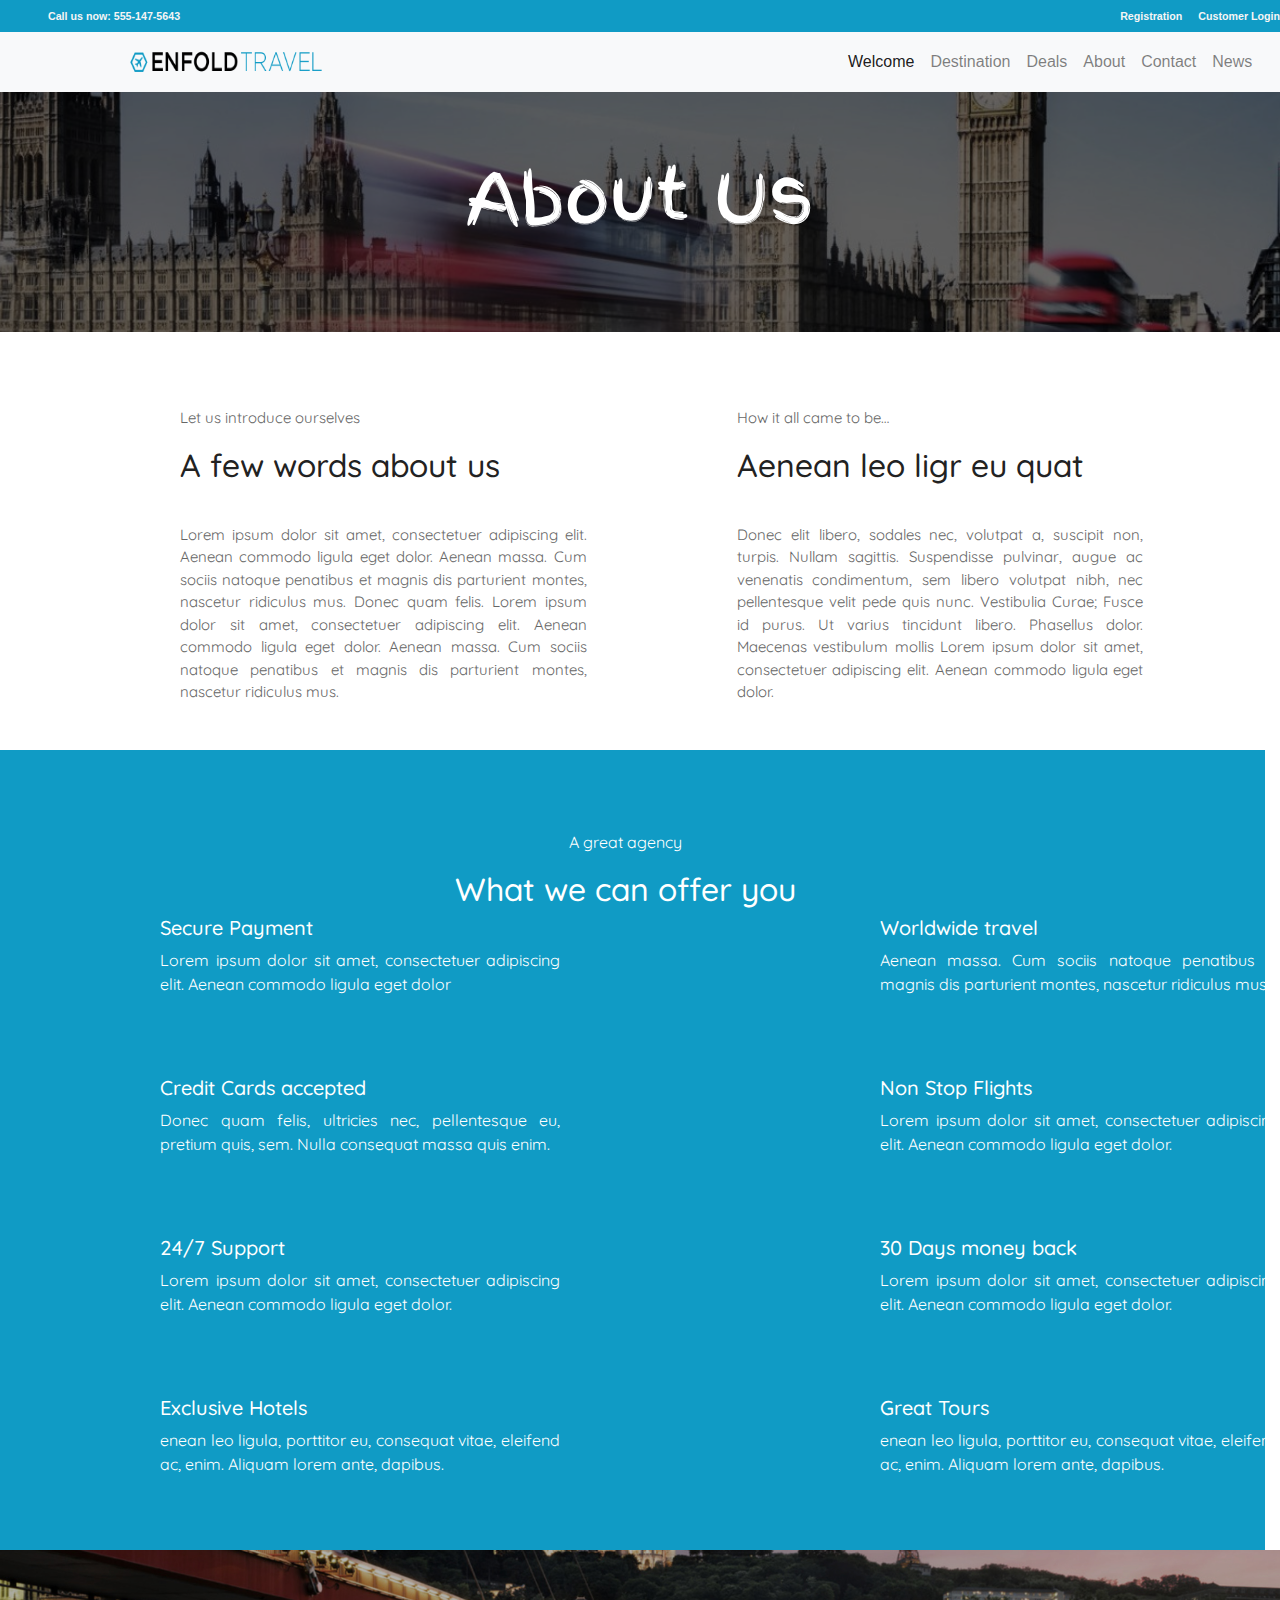
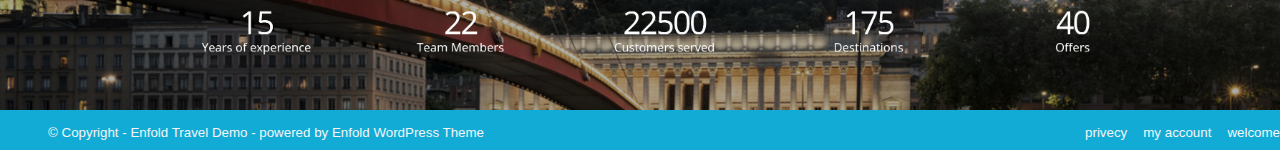
<file: about.html>
<!DOCTYPE html>
<html lang="en">
    <head>
        <meta charset="UTF-8" name="viewport" content="width=device-width, initial-scale=1.0">
        
        <title>project</title>
        <link rel="stylesheet" href="about.css">
        <script src="https://code.jquery.com/jquery-3.5.1.min.js" integrity="sha256-9/aliU8dGd2tb6OSsuzixeV4y/faTqgFtohetphbbj0=" crossorigin="anonymous"></script>
        <link href="https://maxcdn.bootstrapcdn.com/bootstrap/4.1.0/css/bootstrap.min.css" rel="stylesheet" />
        <script src="https://maxcdn.bootstrapcdn.com/bootstrap/4.1.0/js/bootstrap.min.js"></script>
    </head>
    <body>

 <!-- top of navbar -->
 <div class="row">
    <div class="col header">
        <p class="float-left pl-5">Call us now: 555-147-5643</p>
        <a class="float-right pl-3">Customer Login</a>
        <a class="float-right pl-3">Registration</a>
    </div> 
</div>



<!-- navbar -->
<div class="row">
    <nav class="navbar navbar-expand-lg navbar-light bg-light">
        <a href="#" class="logo">
            <img height="70" width="200" src="img/logo.png">
        </a>
        <button class="navbar-toggler" type="button" data-toggle="collapse" data-target="#navbarNavAltMarkup" aria-controls="navbarNavAltMarkup" aria-expanded="false" aria-label="Toggle navigation">
          <span class="navbar-toggler-icon"></span>
        </button>
        <div class="collapse navbar-collapse" id="navbarNavAltMarkup">
          <div class="navbar-nav">
            <a class="nav-item nav-link active" href="index.html">Welcome <span class="sr-only">(current)</span></a>
            <a class="nav-item nav-link" href="destination.html">Destination</a>
            <a class="nav-item nav-link" href="deals.html">Deals</a>
            <a class="nav-item nav-link" href="./about.html">About</a>
            <a class="nav-item nav-link" href="contact-us.html">Contact</a>
            <a class="nav-item nav-link" href="news.html">News</a>
          </div>
        </div>
      </nav>
</div>


<!-- img nav -->
<div class="row">
  <div class="col-12 news-img">
  </div>
</div>


<!-- Aenean two box -->
<div class="row ">
  <div class="col-md-4 aenea ">
    <p>Let us introduce ourselves</p>
    <h2>A few words about us</h2>
    <p>Lorem ipsum dolor sit amet, consectetuer adipiscing elit. Aenean commodo ligula eget dolor. Aenean massa. Cum sociis natoque penatibus et magnis dis parturient montes, nascetur ridiculus mus. Donec quam felis.

      Lorem ipsum dolor sit amet, consectetuer adipiscing elit.
      
      Aenean commodo ligula eget dolor. Aenean massa. Cum sociis natoque penatibus et magnis dis parturient montes, nascetur ridiculus mus.</p>
  </div>

  <div class="col-md-4 lorem ">
    <p>How it all came to be…</p>
    <h2>Aenean leo ligr eu quat</h2>
    <p>Donec elit libero, sodales nec, volutpat a, suscipit non, turpis. Nullam sagittis. Suspendisse pulvinar, augue ac venenatis condimentum, sem libero volutpat nibh, nec pellentesque velit pede quis nunc. Vestibulia Curae; Fusce id purus. Ut varius tincidunt libero. Phasellus dolor. Maecenas vestibulum mollis

      Lorem ipsum dolor sit amet, consectetuer adipiscing elit. Aenean commodo ligula eget dolor.</p>
  </div>
</div>


<div class="row blue-offer">
  <div class="col-md-12 ">
    <p>A great agency</p>
    <h2>What we can offer you</h2>
  </div>
    <div class="col-md-6">
          <span class="col-left">
      <h5>Secure Payment</h5>
      <p>Lorem ipsum dolor sit amet, consectetuer adipiscing elit. Aenean commodo ligula eget dolor</p>
    </span>
    <span class="col-left">
      <h5>Credit Cards accepted</h5>
      <p>Donec quam felis, ultricies nec, pellentesque eu, pretium quis, sem. Nulla consequat massa quis enim.</p>
    </span>
    <span class="col-left">
      <h5>24/7 Support</h5>
      <p>Lorem ipsum dolor sit amet, consectetuer adipiscing elit. Aenean commodo ligula eget dolor.</p>
    </span>
    <span class="col-left">
      <h5>Exclusive Hotels</h5>
      <p>enean leo ligula, porttitor eu, consequat vitae, eleifend ac, enim. Aliquam lorem ante, dapibus.</p>
    </span>
    </div>


    <div class="col-md-6">   
       <span class="col-right">
      <h5>Worldwide travel</h5>
      <p>Aenean massa. Cum sociis natoque penatibus et magnis dis parturient montes, nascetur ridiculus mus.</p>
    </span>
    <span class="col-right">
      <h5>Non Stop Flights</h5>
      <p>Lorem ipsum dolor sit amet, consectetuer adipiscing elit. Aenean commodo ligula eget dolor.</p>
    </span>
    <span class="col-right">
      <h5>30 Days money back</h5>
      <p>Lorem ipsum dolor sit amet, consectetuer adipiscing elit. Aenean commodo ligula eget dolor.</p>
    </span>
    <span class="col-right">
      <h5>Great Tours</h5>
      <p>enean leo ligula, porttitor eu, consequat vitae, eleifend ac, enim. Aliquam lorem ante, dapibus.</p>
    </span>
</div>

</div>

<!-- counter -->
<div class="row">
  <div class="col-md-12 counter">

  </div>
</div>
      
 <!-- footer-->  
 <div class="row">
  <div class="col footer">
      <p class="float-left pl-5">© Copyright - Enfold Travel Demo - powered by Enfold WordPress Theme</p>
      <a class="float-right pl-3">welcome</a>
      <a class="float-right pl-3">my account</a>
      <a class="float-right pl-3">privecy</a>
  </div> 
</div>


    </body>

</html>
</file>
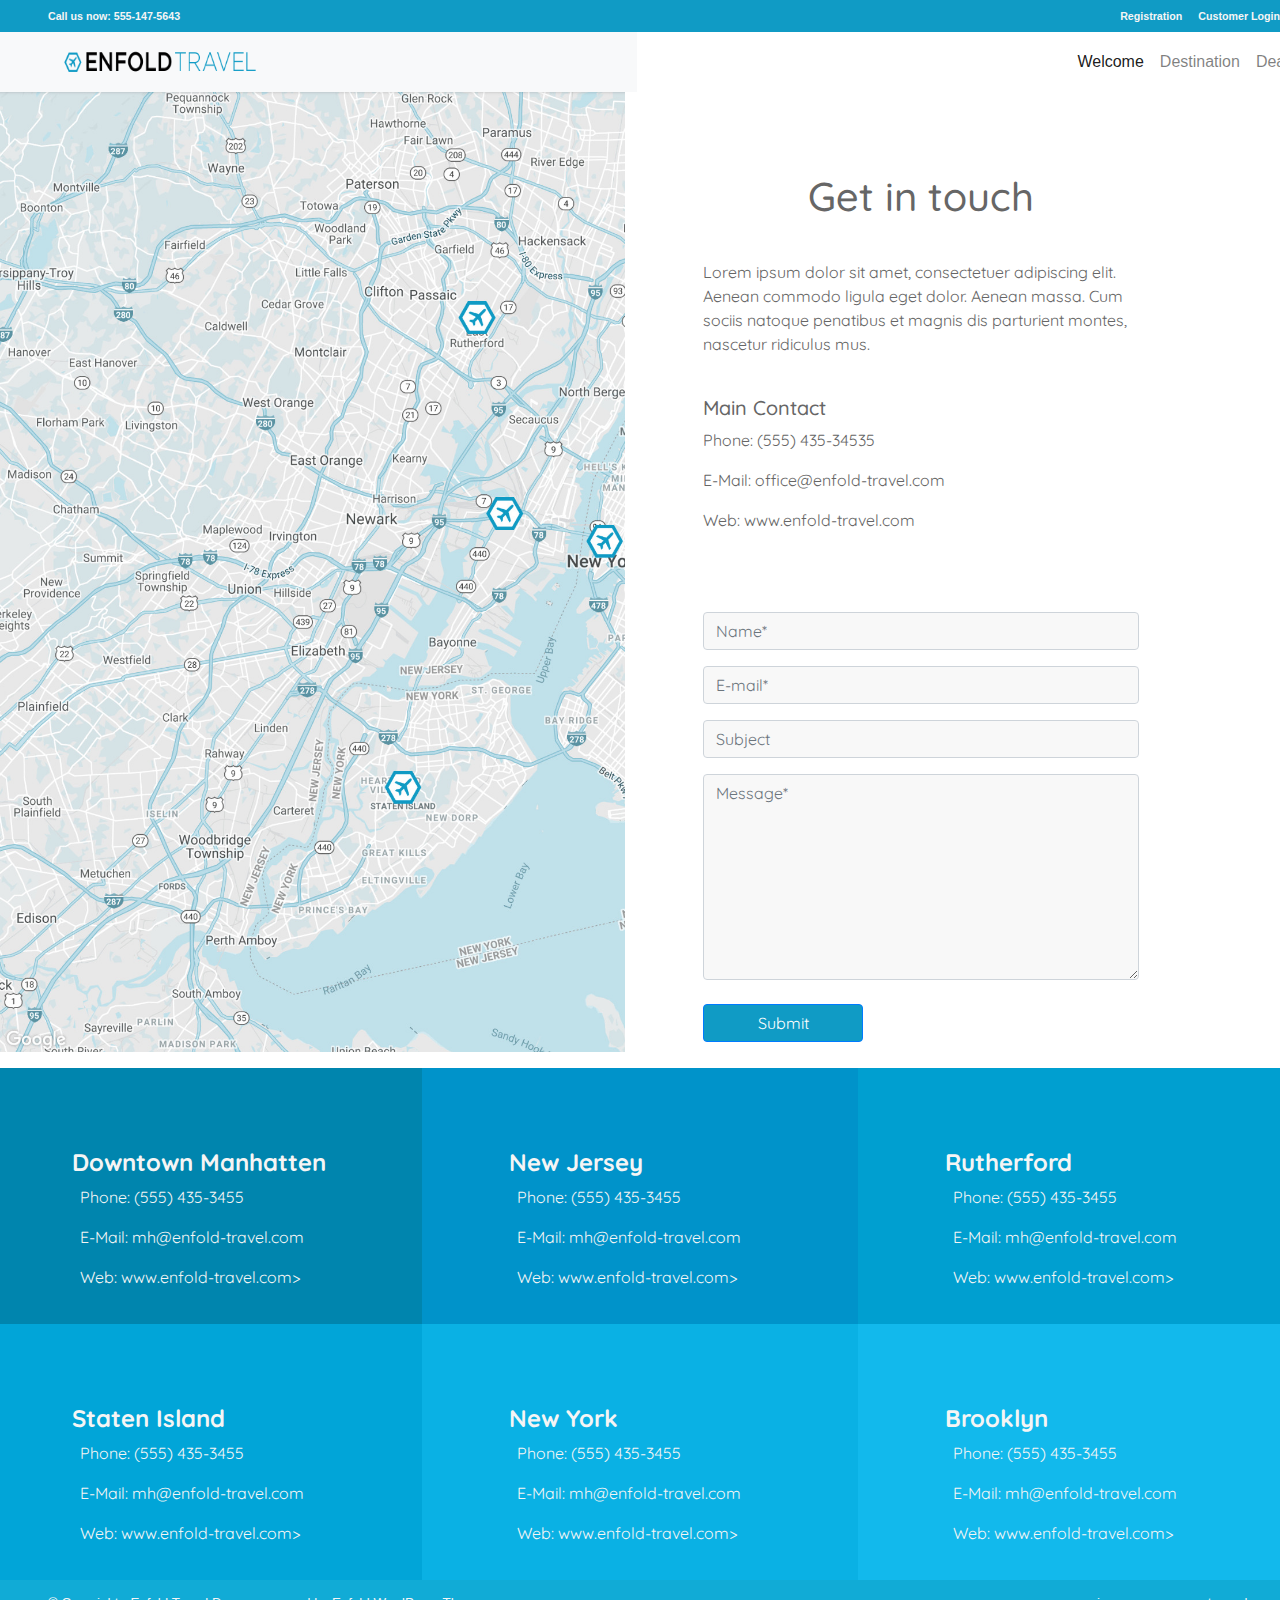
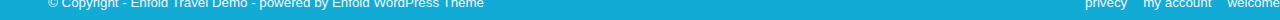
<file: contact-us.html>
<!DOCTYPE html>
<html lang="en">
    <head>
        <meta charset="UTF-8" name="viewport" content="width=device-width, initial-scale=1.0">
        
        <title>project</title>
        <link rel="stylesheet" href="https://stackpath.bootstrapcdn.com/bootstrap/4.3.1/css/bootstrap.min.css" integrity="sha384-ggOyR0iXCbMQv3Xipma34MD+dH/1fQ784/j6cY/iJTQUOhcWr7x9JvoRxT2MZw1T" crossorigin="anonymous">
        <link rel="stylesheet" href="contact-us.css">
        <script src="https://code.jquery.com/jquery-3.5.1.min.js" integrity="sha256-9/aliU8dGd2tb6OSsuzixeV4y/faTqgFtohetphbbj0=" crossorigin="anonymous"></script>
        <link href="https://maxcdn.bootstrapcdn.com/bootstrap/4.1.0/css/bootstrap.min.css" rel="stylesheet" />
        <script src="https://ajax.googleapis.com/ajax/libs/jquery/3.3.1/jquery.min.js"></script>
        <script src="https://maxcdn.bootstrapcdn.com/bootstrap/4.1.0/js/bootstrap.min.js"></script>
    </head>
    <body>

 <!-- top of navbar -->
 <div class="row">
    <div class="col header">
        <p class="float-left pl-5">Call us now: 555-147-5643</p>
        <a class="float-right pl-3">Customer Login</a>
        <a class="float-right pl-3">Registration</a>
    </div> 
</div>



<!-- navbar -->
<div class="row">
    <nav class="navbar navbar-expand-lg navbar-light bg-light">
        <a href="#" class="logo">
            <img height="70" width="200" src="img/logo.png">
        </a>
        <button class="navbar-toggler" type="button" data-toggle="collapse" data-target="#navbarNavAltMarkup" aria-controls="navbarNavAltMarkup" aria-expanded="false" aria-label="Toggle navigation">
          <span class="navbar-toggler-icon"></span>
        </button>
        <div class="collapse navbar-collapse" id="navbarNavAltMarkup">
          <div class="navbar-nav">
            <a class="nav-item nav-link active" href="index.html">Welcome <span class="sr-only">(current)</span></a>
            <a class="nav-item nav-link" href="destination.html">Destination</a>
            <a class="nav-item nav-link" href="deals.html">Deals</a>
            <a class="nav-item nav-link" href="about.html">About</a>
            <a class="nav-item nav-link" href="./contact-us.html">Contact</a>
            <a class="nav-item nav-link" href="news.html">News</a>
          </div>
        </div>
      </nav>
</div>

<!-- map and forms -->
<div class="row">
  <div class="col-md-6">
    <div class="map">
    </div>
  </div>
  
  <div class="col-md-5">
    <div class="form-contact">
      <div class="formTitle">
        <h1>Get in touch</h1>
        <p>Lorem ipsum dolor sit amet, consectetuer adipiscing elit. Aenean commodo ligula eget dolor. Aenean massa. Cum sociis natoque penatibus et magnis dis parturient montes, nascetur ridiculus mus.</p>
      </div>
    <br>
        <h5>Main Contact</h5>
        <p>Phone: (555) 435-34535</p>
        <p>E-Mail: office@enfold-travel.com</p>
        <p>Web: www.enfold-travel.com</p>
      </div>

      <form>
        <div class="form-group">
          <input  class="form-control" placeholder="Name*" required>
          <input  type="email" class="form-control" placeholder="E-mail*" required>
          <input  class="form-control" placeholder="Subject" required>
          <textarea class="form-control" rows="8" placeholder="Message*" required></textarea>
        <br>  
          <button type="submit" class="btn btn-primary">Submit</button>

        </div>
      </form>

    </div>
</div>



<!-- boxes -->
<div class="row">
  <div class="col-sm-12  col-md-4 box-1 box">
      <h4>Downtown Manhatten</h4>
      <p>Phone: (555) 435-3455</p>
      <p>E-Mail: mh@enfold-travel.com</p>
      <p>Web: www.enfold-travel.com></p>
  </div>
  <div class="col-sm-12 col-md-4 box-2 box">
    <h4>New Jersey</h4>
    <p>Phone: (555) 435-3455</p>
    <p>E-Mail: mh@enfold-travel.com</p>
    <p>Web: www.enfold-travel.com></p>
  </div>
  <div class="col-sm-12 col-md-4 box-3 box">
    <h4>Rutherford</h4>
    <p>Phone: (555) 435-3455</p>
    <p>E-Mail: mh@enfold-travel.com</p>
    <p>Web: www.enfold-travel.com></p>
  </div>
</div>
<div class="row ">
  <div class="col-sm-12  col-md-4 box-4 box">
    <h4>Staten Island</h4>
    <p>Phone: (555) 435-3455</p>
    <p>E-Mail: mh@enfold-travel.com</p>
    <p>Web: www.enfold-travel.com></p>
  </div>
  <div class="col-sm-12 col-md-4 box-5 box">
    <h4>New York</h4>
    <p>Phone: (555) 435-3455</p>
    <p>E-Mail: mh@enfold-travel.com</p>
    <p>Web: www.enfold-travel.com></p>
  </div>
  <div class="col-sm-12 col-md-4 box-6 box">
    <h4>Brooklyn</h4>
    <p>Phone: (555) 435-3455</p>
    <p>E-Mail: mh@enfold-travel.com</p>
    <p>Web: www.enfold-travel.com></p>
  </div>
</div>



 <!-- footer-->  
 <div class="row">
  <div class="col footer">
      <p class="float-left pl-5">© Copyright - Enfold Travel Demo - powered by Enfold WordPress Theme</p>
      <a class="float-right pl-3">welcome</a>
      <a class="float-right pl-3">my account</a>
      <a class="float-right pl-3">privecy</a>
  </div> 
</div>



    </body>
</html>
</file>
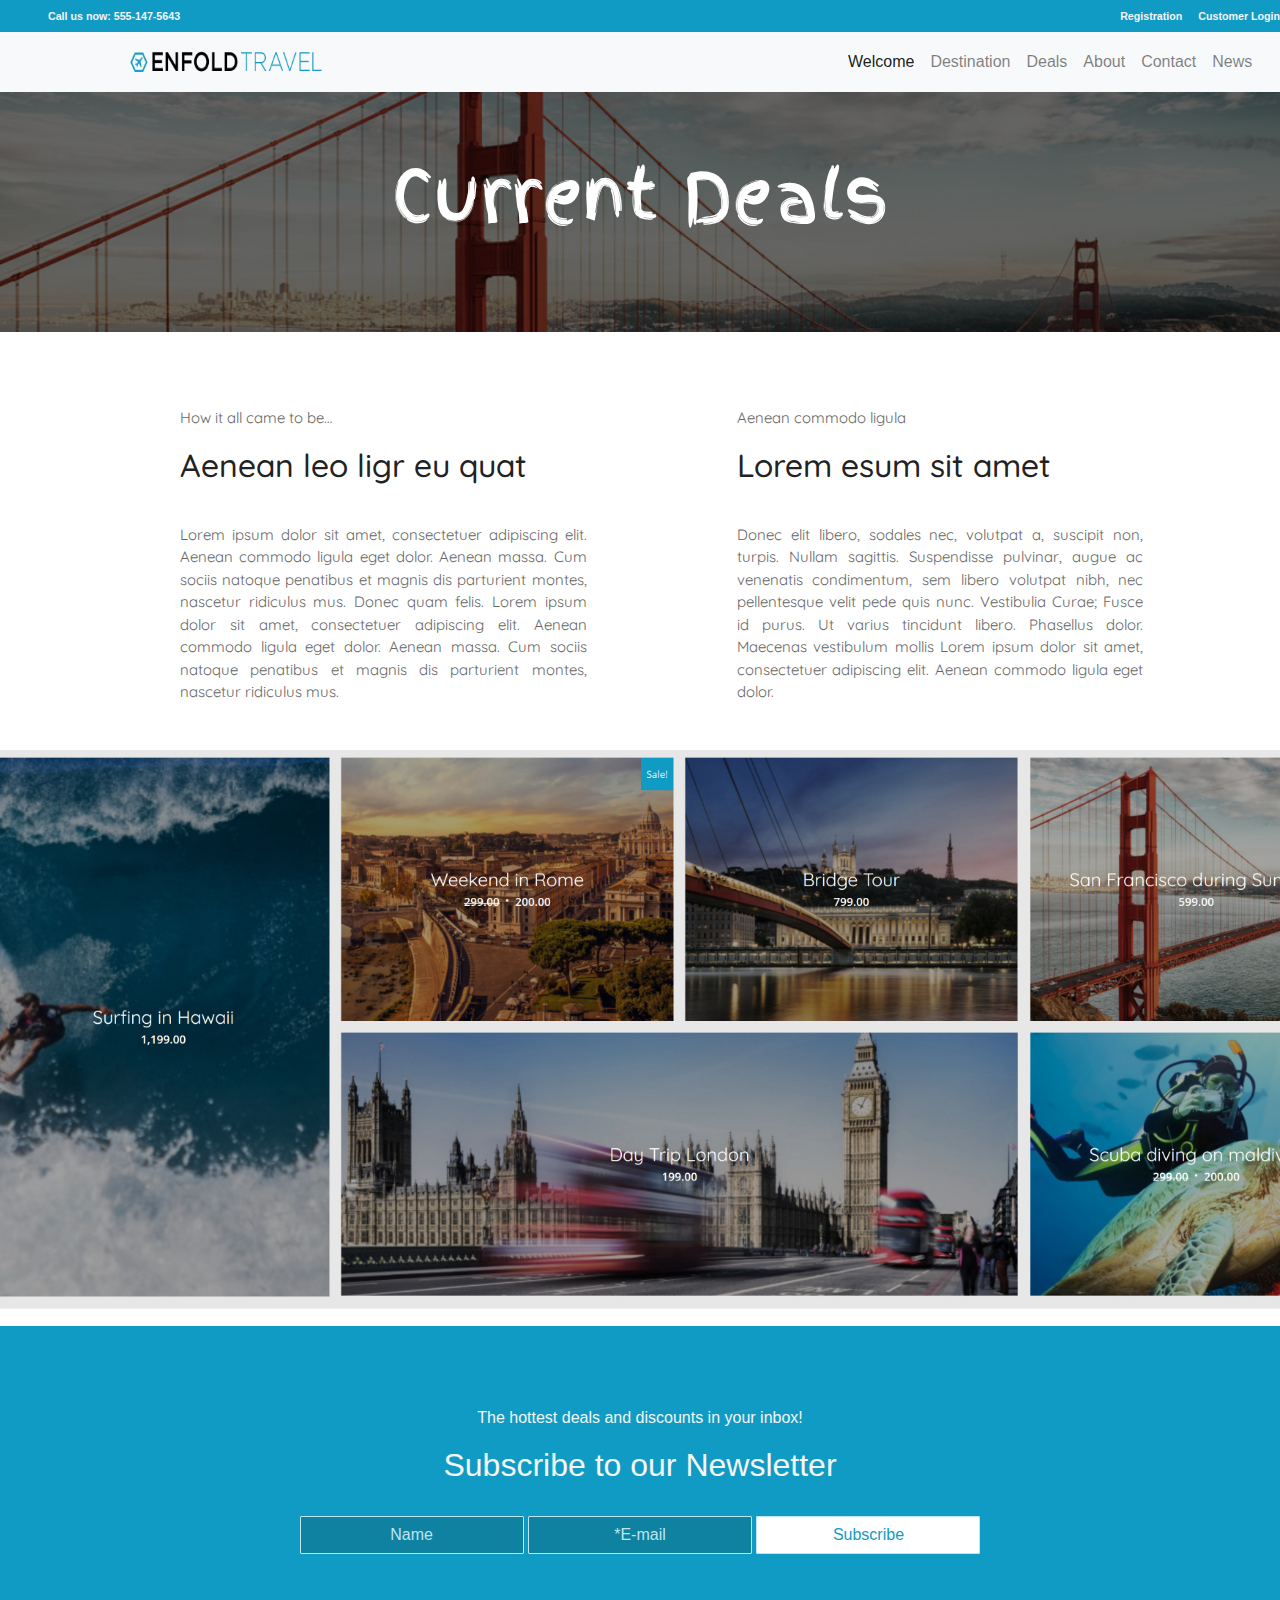
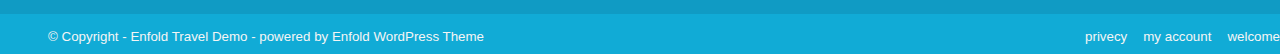
<file: deals.html>
<!DOCTYPE html>
<html lang="en">
    <head>
        <meta charset="UTF-8" name="viewport" content="width=device-width, initial-scale=1.0">
        
        <title>project</title>
        <link rel="stylesheet" href="https://stackpath.bootstrapcdn.com/bootstrap/4.3.1/css/bootstrap.min.css" integrity="sha384-ggOyR0iXCbMQv3Xipma34MD+dH/1fQ784/j6cY/iJTQUOhcWr7x9JvoRxT2MZw1T" crossorigin="anonymous">
        <link rel="stylesheet" href="deals.css">
        <script src="https://code.jquery.com/jquery-3.5.1.min.js" integrity="sha256-9/aliU8dGd2tb6OSsuzixeV4y/faTqgFtohetphbbj0=" crossorigin="anonymous"></script>
        <link href="https://maxcdn.bootstrapcdn.com/bootstrap/4.1.0/css/bootstrap.min.css" rel="stylesheet" />
        <script src="https://ajax.googleapis.com/ajax/libs/jquery/3.3.1/jquery.min.js"></script>
        <script src="https://maxcdn.bootstrapcdn.com/bootstrap/4.1.0/js/bootstrap.min.js"></script>
    </head>
    <body>

 <!-- top of navbar -->
 <div class="row">
    <div class="col header">
        <p class="float-left pl-5">Call us now: 555-147-5643</p>
        <a class="float-right pl-3">Customer Login</a>
        <a class="float-right pl-3">Registration</a>
    </div> 
</div>



<!-- navbar -->
<div class="row">
    <nav class="navbar navbar-expand-lg navbar-light bg-light">
        <a href="#" class="logo">
            <img height="70" width="200" src="img/logo.png">
        </a>
        <button class="navbar-toggler" type="button" data-toggle="collapse" data-target="#navbarNavAltMarkup" aria-controls="navbarNavAltMarkup" aria-expanded="false" aria-label="Toggle navigation">
          <span class="navbar-toggler-icon"></span>
        </button>
        <div class="collapse navbar-collapse" id="navbarNavAltMarkup">
          <div class="navbar-nav">
            <a class="nav-item nav-link active" href="index.html">Welcome <span class="sr-only">(current)</span></a>
            <a class="nav-item nav-link" href="destination.html">Destination</a>
            <a class="nav-item nav-link" href="./deals.html">Deals</a>
            <a class="nav-item nav-link" href="about.html">About</a>
            <a class="nav-item nav-link" href="contact-us.html">Contact</a>
            <a class="nav-item nav-link" href="news.html">News</a>
          </div>
        </div>
      </nav>
</div>


<!-- img nav -->
<div class="row">
  <div class="col-12 news-img">
  </div>
</div>


<!-- Aenean two box -->
<div class="row ">
  <div class="col-md-4 aenea ">
    <p>How it all came to be…</p>
    <h2>Aenean leo ligr eu quat</h2>
    <p>Lorem ipsum dolor sit amet, consectetuer adipiscing elit. Aenean commodo ligula eget dolor. Aenean massa. Cum sociis natoque penatibus et magnis dis parturient montes, nascetur ridiculus mus. Donec quam felis.

      Lorem ipsum dolor sit amet, consectetuer adipiscing elit.
      
      Aenean commodo ligula eget dolor. Aenean massa. Cum sociis natoque penatibus et magnis dis parturient montes, nascetur ridiculus mus.</p>
  </div>

  <div class="col-md-4 lorem ">
    <p>Aenean commodo ligula</p>
    <h2>Lorem esum sit amet</h2>
    <p>Donec elit libero, sodales nec, volutpat a, suscipit non, turpis. Nullam sagittis. Suspendisse pulvinar, augue ac venenatis condimentum, sem libero volutpat nibh, nec pellentesque velit pede quis nunc. Vestibulia Curae; Fusce id purus. Ut varius tincidunt libero. Phasellus dolor. Maecenas vestibulum mollis

      Lorem ipsum dolor sit amet, consectetuer adipiscing elit. Aenean commodo ligula eget dolor.</p>
  </div>
</div>



<!-- flex highlights -->
<div class="row">
  <div class="col-md-12 highlights">

  </div>
  <!-- <div class="col-md-4 img-2">

  </div>
  <div class="col-md-4 img-3">

  </div>
  <div class="col-md-4 img-4">

  </div>
  <div class="col-md-4 img-5">

  </div>-
  <div class="col-md-4 img-6">

  </div> -->
</div>




<!-- Subscribe-->  
</div>
<div class="row">
    <div class="col Subscribe ">
            <p>The hottest deals and discounts in your inbox!</p>
            <h2>Subscribe to our Newsletter</h2>
            <div class="subscribe-btns col">
                <input placeholder="Name" class="btn btn-outline-light ">
                <input placeholder="*E-mail" class="btn btn-outline-light ">
                <button type="submit" class="btn btn-outline-light ">Subscribe</button>
            </div>
    </div>
</div>


<!-- footer-->  
<div class="row">
    <div class="col footer">
        <p class="float-left pl-5">© Copyright - Enfold Travel Demo - powered by Enfold WordPress Theme</p>
        <a class="float-right pl-3">welcome</a>
        <a class="float-right pl-3">my account</a>
        <a class="float-right pl-3">privecy</a>
    </div> 
</div>


    </body>

</html>
</file>
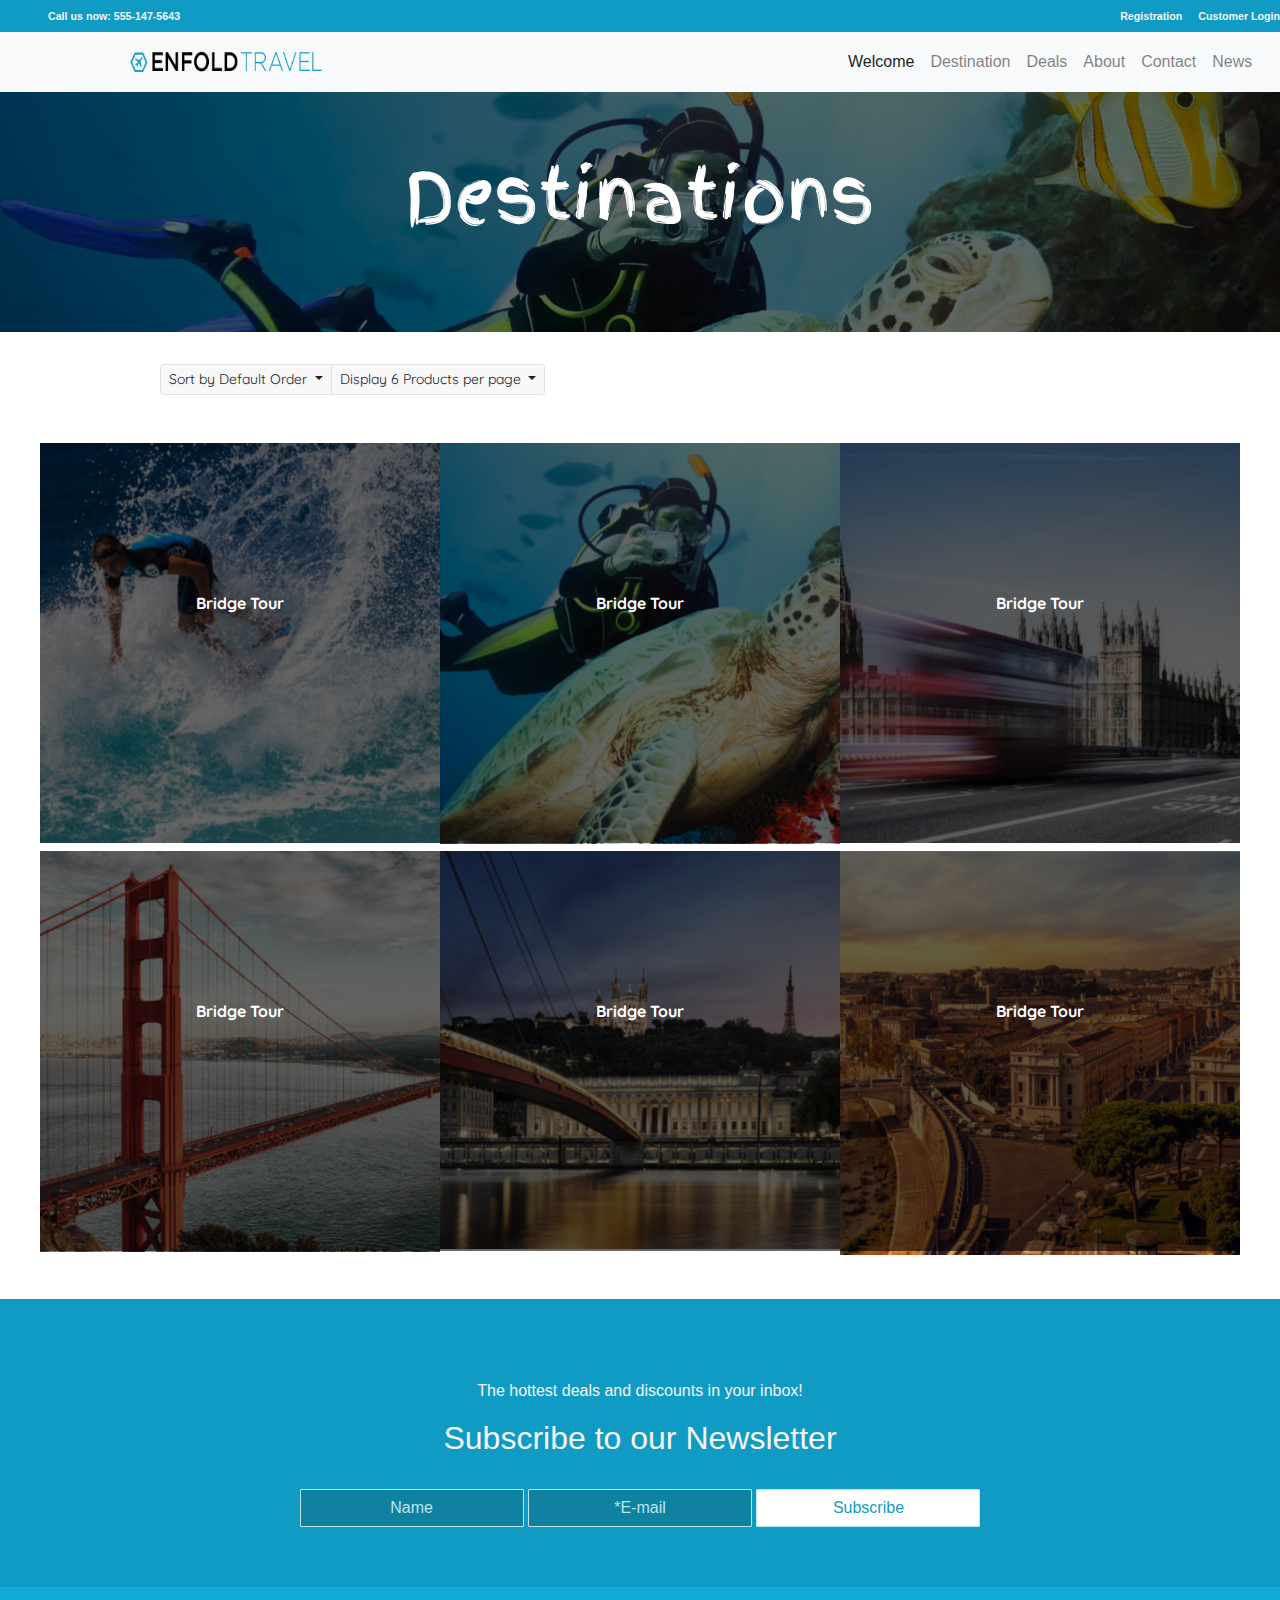
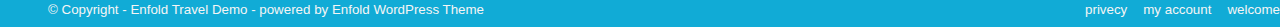
<file: destination.html>
<!DOCTYPE html>
<html lang="en">
    <head>
        <meta charset="UTF-8" name="viewport" content="width=device-width, initial-scale=1.0">
        
        <title>project</title>
        <link rel="stylesheet" href="https://stackpath.bootstrapcdn.com/bootstrap/4.3.1/css/bootstrap.min.css" integrity="sha384-ggOyR0iXCbMQv3Xipma34MD+dH/1fQ784/j6cY/iJTQUOhcWr7x9JvoRxT2MZw1T" crossorigin="anonymous">
        <link rel="stylesheet" href="destination.css">
        <script src="https://code.jquery.com/jquery-3.5.1.min.js" integrity="sha256-9/aliU8dGd2tb6OSsuzixeV4y/faTqgFtohetphbbj0=" crossorigin="anonymous"></script>
        <link href="https://maxcdn.bootstrapcdn.com/bootstrap/4.1.0/css/bootstrap.min.css" rel="stylesheet" />
        <script src="https://ajax.googleapis.com/ajax/libs/jquery/3.3.1/jquery.min.js"></script>
        <script src="https://maxcdn.bootstrapcdn.com/bootstrap/4.1.0/js/bootstrap.min.js"></script>
    </head>
    <body>

 <!-- top of navbar -->
 <div class="row">
    <div class="col header">
        <p class="float-left pl-5">Call us now: 555-147-5643</p>
        <a class="float-right pl-3">Customer Login</a>
        <a class="float-right pl-3">Registration</a>
    </div> 
</div>



<!-- navbar -->
<div class="row">
    <nav class="navbar navbar-expand-lg navbar-light bg-light">
        <a href="#" class="logo">
            <img height="70" width="200" src="img/logo.png">
        </a>
        <button class="navbar-toggler" type="button" data-toggle="collapse" data-target="#navbarNavAltMarkup" aria-controls="navbarNavAltMarkup" aria-expanded="false" aria-label="Toggle navigation">
          <span class="navbar-toggler-icon"></span>
        </button>
        <div class="collapse navbar-collapse" id="navbarNavAltMarkup">
          <div class="navbar-nav">
            <a class="nav-item nav-link active" href="index.html">Welcome <span class="sr-only">(current)</span></a>
            <a class="nav-item nav-link" href="./destination.html">Destination</a>
            <a class="nav-item nav-link" href="deals.html">Deals</a>
            <a class="nav-item nav-link" href="about.html">About</a>
            <a class="nav-item nav-link" href="contact-us.html">Contact</a>
            <a class="nav-item nav-link" href="news.html">News</a>
          </div>
        </div>
      </nav>
</div>

<!-- img nav -->
<div class="row">
  <div class="col-12 news-img">
  </div>
</div>

<div class="btn-group">
  <button class="btn btn-secondary btn-sm dropdown-toggle" type="button" data-toggle="dropdown" aria-haspopup="true" aria-expanded="false">
    Sort by Default Order
  </button>
  <div class="dropdown-menu">
    <a class="dropdown-item" href="#">Name</a>
    <a class="dropdown-item" href="#">Price</a>
    <a class="dropdown-item" href="#">Date</a>
    <a class="dropdown-item" href="#">Populity</a>
  </div> 
    <button class="btn btn-secondary btn-sm dropdown-toggle" type="button" data-toggle="dropdown" aria-haspopup="true" aria-expanded="false">
    Display 6 Products per page
    </button>
  <div class="dropdown-menu">
    <a class="dropdown-item" href="#">6 Products per page</a>
    <a class="dropdown-item" href="#">12 Products per page</a>
    <a class="dropdown-item" href="#">18 Products per page</a>

  </div>
</div>


<!-- Latest Highlights -->            
<!-- <div class="row Highlights mt-3 pb-5 d-flex justify-content-center">
  <div class="col-md-3 col-sm-5 img-1"></div>
  <div class="col-md-3 col-sm-5 img-2"></div>
  <div class="col-md-3 col-sm-5 img-3"></div>
  <div class="col-md-3 col-sm-5 img-4"></div>
  <div class="col-md-3 col-sm-5 img-5"></div>
  <div class="col-md-3 col-sm-5 img-6"></div>
</div> -->

  <div class="row mt-3 pb-2 justify-content-center">
    <div class="Highlights">
      <img src="img/1.PNG"/>
    </div>
    <div class="Highlights">
      <img src="img/2.PNG"/>
    </div>
    <div class="Highlights">
      <img src="img/3.PNG"/>
    </div>

  </div>
   <div class="row pb-5 justify-content-center">
      <div class="Highlights ">
        <img src="img/4.PNG">
      </div>
      <div class="Highlights">
        <img src="img/5.PNG"/>
      </div>
      <div class="Highlights">
        <img src="img/6.PNG"/>
      </div>

</div>


<!-- Subscribe-->  
</div>
<div class="row">
    <div class="col Subscribe ">
            <p>The hottest deals and discounts in your inbox!</p>
            <h2>Subscribe to our Newsletter</h2>
            <div class="subscribe-btns col">
                <input placeholder="Name" class="btn btn-outline-light ">
                <input placeholder="*E-mail" class="btn btn-outline-light ">
                <button type="submit" class="btn btn-outline-light ">Subscribe</button>
            </div>
    </div>
</div>


<!-- footer-->  
<div class="row">
    <div class="col footer">
        <p class="float-left pl-5">© Copyright - Enfold Travel Demo - powered by Enfold WordPress Theme</p>
        <a class="float-right pl-3">welcome</a>
        <a class="float-right pl-3">my account</a>
        <a class="float-right pl-3">privecy</a>
    </div> 
</div>

    </body>

</html>
</file>
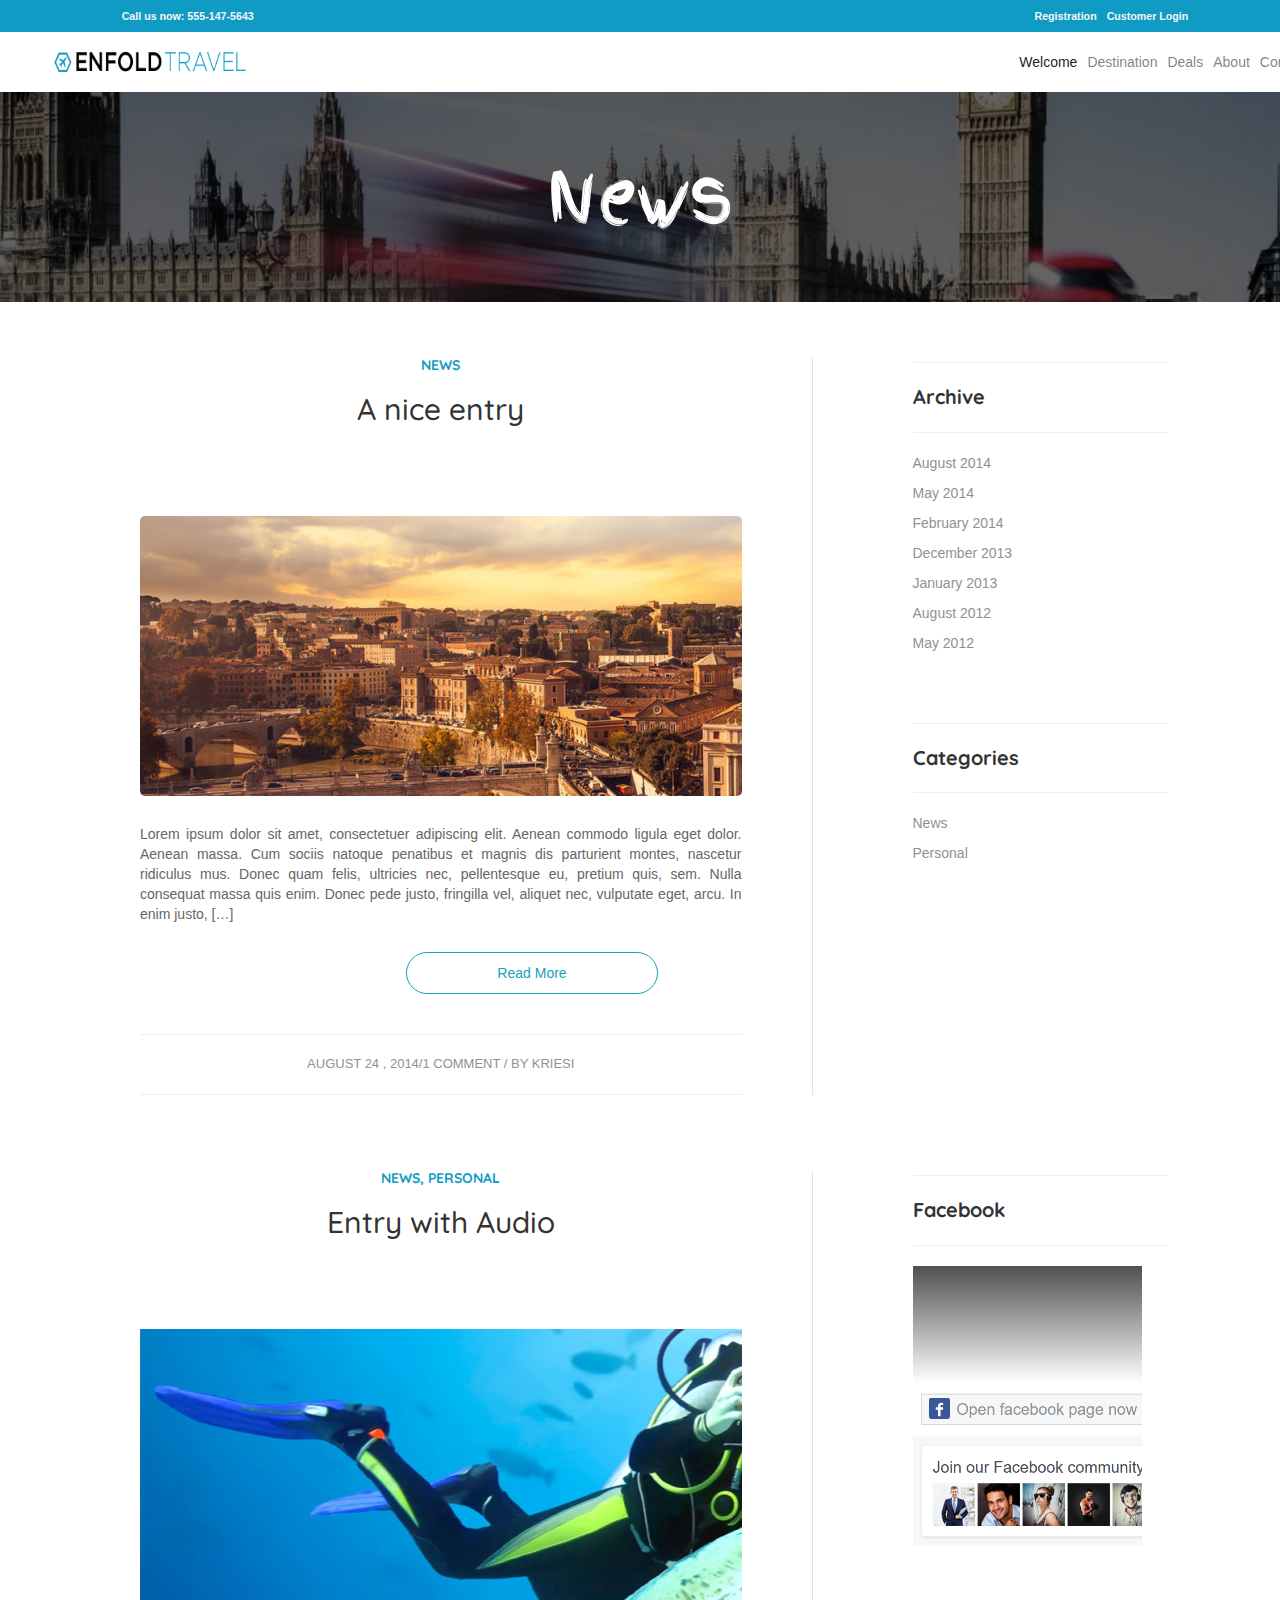
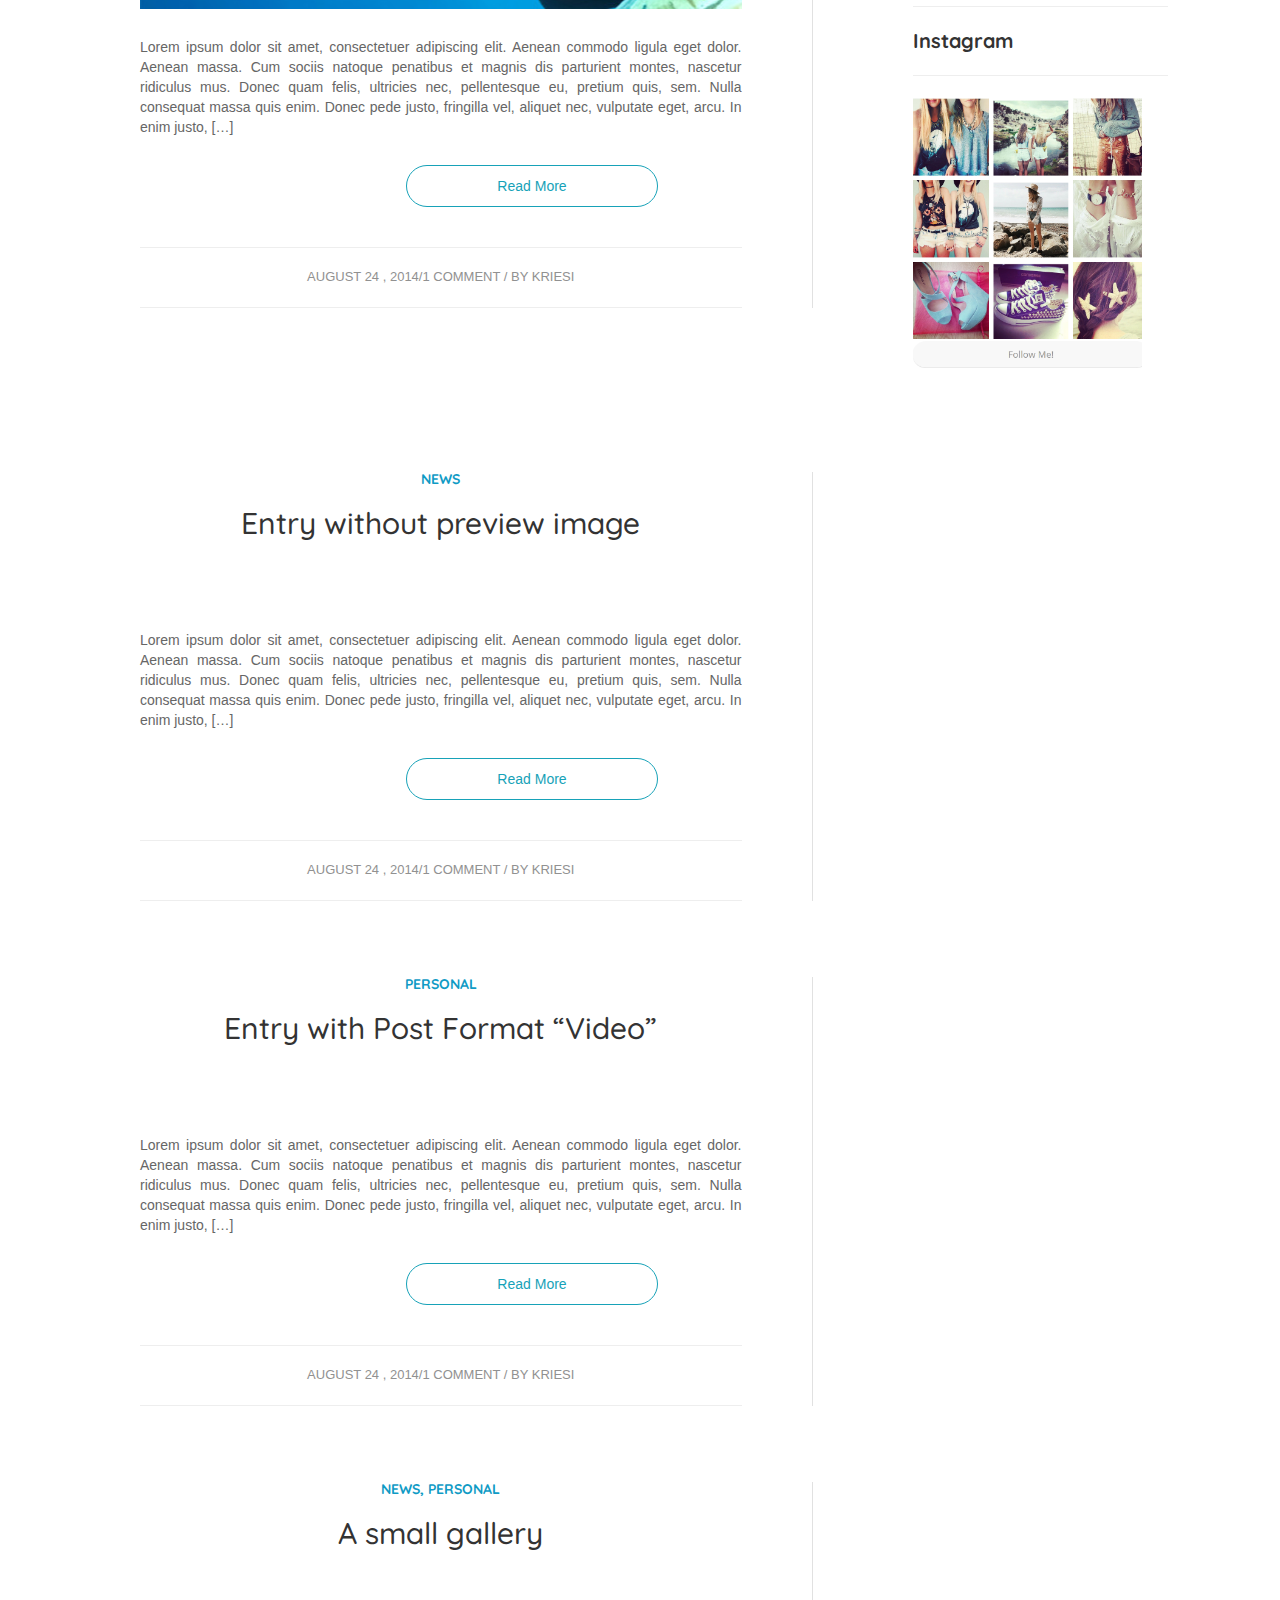
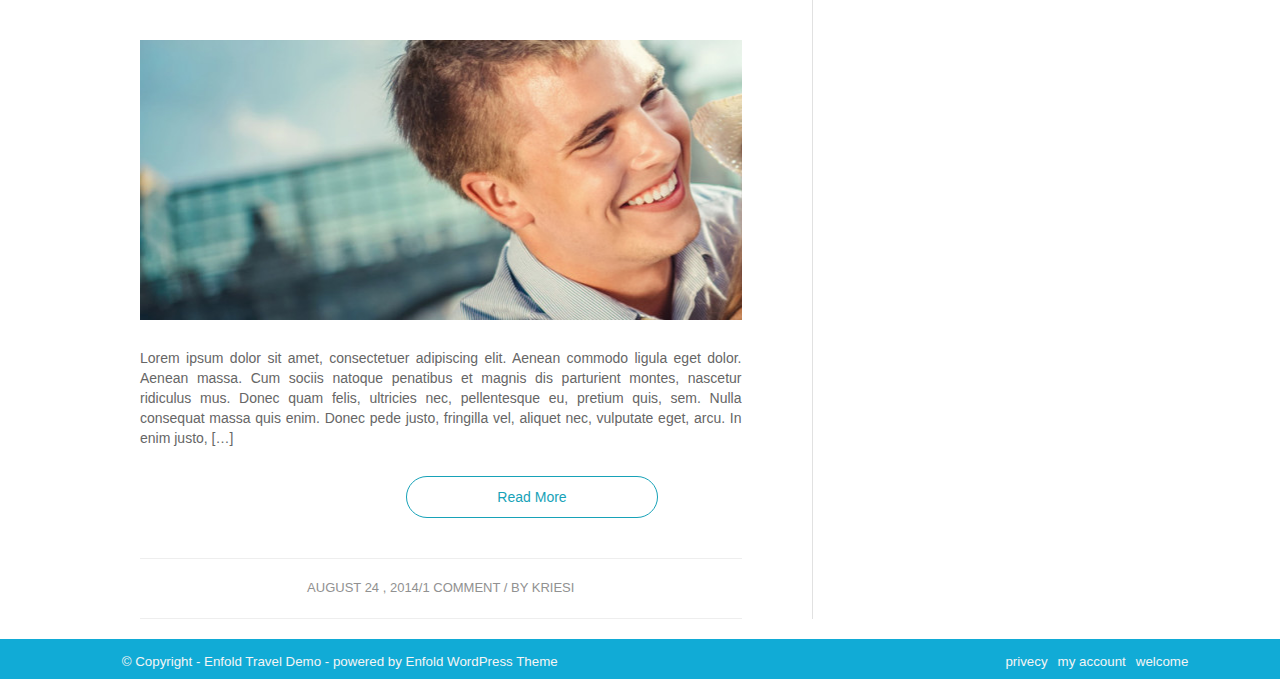
<file: news.html>
<!DOCTYPE html>
<html lang="en">
    <head>
        <meta charset="UTF-8" name="viewport" content="width=device-width, initial-scale=1.0">
        
        <title>project</title>
        <link rel="stylesheet" href="https://stackpath.bootstrapcdn.com/bootstrap/4.3.1/css/bootstrap.min.css" integrity="sha384-ggOyR0iXCbMQv3Xipma34MD+dH/1fQ784/j6cY/iJTQUOhcWr7x9JvoRxT2MZw1T" crossorigin="anonymous">
        <link rel="stylesheet" href="news.css">
        <script src="https://code.jquery.com/jquery-3.5.1.min.js" integrity="sha256-9/aliU8dGd2tb6OSsuzixeV4y/faTqgFtohetphbbj0=" crossorigin="anonymous"></script>
        <link rel="stylesheet" href="https://maxcdn.bootstrapcdn.com/bootstrap/3.4.1/css/bootstrap.min.css">
    </head>
    <body>

        <div class="row">
            <div class="col header">
                <p class="float-left pl-5">Call us now: 555-147-5643</p>
                <a class="float-right pl-3">Customer Login</a>
                <a class="float-right pl-3">Registration</a>
            </div> 
        </div>

        <div class="row">
            <nav class="navbar navbar-expand-lg navbar-light bg-light">
                <a href="#" class="logo">
                    <img height="70" width="200" src="img/logo.png">
                </a>
                <button class="navbar-toggler" type="button" data-toggle="collapse" data-target="#navbarNavAltMarkup" aria-controls="navbarNavAltMarkup" aria-expanded="false" aria-label="Toggle navigation">
                  <span class="navbar-toggler-icon"></span>
                </button>
                <div class="collapse navbar-collapse" id="navbarNavAltMarkup">
                  <div class="navbar-nav">
                    <a class="nav-item nav-link active" href="index.html">Welcome <span class="sr-only">(current)</span></a>
                    <a class="nav-item nav-link" href="destination.html">Destination</a>
                    <a class="nav-item nav-link" href="deals.html">Deals</a>
                    <a class="nav-item nav-link" href="about.html">About</a>
                    <a class="nav-item nav-link" href="contact-us.html">Contact</a>
                    <a class="nav-item nav-link" href="./news.html">News</a>
                  </div>
                </div>
              </nav>
        </div>


        <div class="row">
            <div class="col-12 news-img">
            </div>
        </div>

        <div class="row">
            <div class="col-md-9 ">
                <div class="news-content">
                    <h5>NEWS</h5>
                    <h2>A nice entry</h2>
                    <div class="img-news-1"></div>
                    <p class="caption">Lorem ipsum dolor sit amet, consectetuer adipiscing elit. Aenean commodo ligula eget dolor. Aenean massa. Cum sociis natoque penatibus et magnis dis parturient montes, nascetur ridiculus mus. Donec quam felis, ultricies nec, pellentesque eu, pretium quis, sem. Nulla consequat massa quis enim. Donec pede justo, fringilla vel, aliquet nec, vulputate eget, arcu. In enim justo, […]</p>
                    <button type="button" class="btn btn-outline-info">Read More</button>
                    <br><br>
                    <hr>
                    <p  class="after-caption">AUGUST 24 ,   2014/1 COMMENT  /  BY KRIESI</p>
                    <hr>
                </div>
            </div>

            <div class="col-md-3">
                <div class="news-list">
                    <br><br>
                    <hr>
                    <p><b>Archive</b></p>
                    <hr>
                    <span>
                        <p>August 2014</p>
                        <p>May 2014</p>
                        <p>February 2014</p>
                        <p>December 2013</p> 
                        <p>January 2013</p>
                        <p>August 2012</p>
                        <p>May 2012</p>
                    </span>

                    <br><br>
                    <hr>
                    <p><b>Categories</b></p>
                    <hr>
                    <span>
                        <p>News</p>
                        <p>Personal</p>
                    </span>



                </div>

            </div>
            <div class="col-md-9 ">
                <div class="news-content">
                    <h5>NEWS, PERSONAL</h5>
                    <h2>Entry with Audio</h2>
                    <div class="img-news-2"></div>
                    <p class="caption">Lorem ipsum dolor sit amet, consectetuer adipiscing elit. Aenean commodo ligula eget dolor. Aenean massa. Cum sociis natoque penatibus et magnis dis parturient montes, nascetur ridiculus mus. Donec quam felis, ultricies nec, pellentesque eu, pretium quis, sem. Nulla consequat massa quis enim. Donec pede justo, fringilla vel, aliquet nec, vulputate eget, arcu. In enim justo, […]</p>
                    <button type="button" class="btn btn-outline-info">Read More</button>
                    <br><br>
                    <hr>
                    <p  class="after-caption">AUGUST 24 ,   2014/1 COMMENT  /  BY KRIESI</p>
                    <hr>
                </div>
            </div>

            <div class="col-md-3">
                <div class="news-list">
                    <br><br>
                    <hr>
                    <p><b>Facebook</b></p>
                    <hr>
                    <div class="img-news-list-1"></div>

                    <br><br>
                    <hr>
                    <p><b>Instagram</b></p>
                    <hr>
                    <div class="img-news-list-2"></div>

                    <br><br>

                    </div>

            </div>

            
            <div class="col-md-9 ">
                <div class="news-content">
                    <h5>NEWS</h5>
                    <h2>Entry without preview image</h2>
                    <p class="caption">Lorem ipsum dolor sit amet, consectetuer adipiscing elit. Aenean commodo ligula eget dolor. Aenean massa. Cum sociis natoque penatibus et magnis dis parturient montes, nascetur ridiculus mus. Donec quam felis, ultricies nec, pellentesque eu, pretium quis, sem. Nulla consequat massa quis enim. Donec pede justo, fringilla vel, aliquet nec, vulputate eget, arcu. In enim justo, […]</p>
                    <button type="button" class="btn btn-outline-info">Read More</button>
                    <br><br>
                    <hr>
                    <p  class="after-caption">AUGUST 24 ,   2014/1 COMMENT  /  BY KRIESI</p>
                    <hr>
                </div>
            </div>


            <div class="col-md-9 ">
                <div class="news-content">
                    <h5>PERSONAL</h5>
                    <h2>Entry with Post Format “Video”</h2>
                    <p class="caption">Lorem ipsum dolor sit amet, consectetuer adipiscing elit. Aenean commodo ligula eget dolor. Aenean massa. Cum sociis natoque penatibus et magnis dis parturient montes, nascetur ridiculus mus. Donec quam felis, ultricies nec, pellentesque eu, pretium quis, sem. Nulla consequat massa quis enim. Donec pede justo, fringilla vel, aliquet nec, vulputate eget, arcu. In enim justo, […]</p>
                    <button type="button" class="btn btn-outline-info">Read More</button>
                    <br><br>
                    <hr>
                    <p  class="after-caption">AUGUST 24 ,   2014/1 COMMENT  /  BY KRIESI</p>
                    <hr>
                </div>
            </div>
            <div class="col-md-9 ">
                <div class="news-content">
                    <h5>NEWS, PERSONAL</h5>
                    <h2>A small gallery</h2>
                    <div class="img-news-3"></div>
                    <p class="caption">Lorem ipsum dolor sit amet, consectetuer adipiscing elit. Aenean commodo ligula eget dolor. Aenean massa. Cum sociis natoque penatibus et magnis dis parturient montes, nascetur ridiculus mus. Donec quam felis, ultricies nec, pellentesque eu, pretium quis, sem. Nulla consequat massa quis enim. Donec pede justo, fringilla vel, aliquet nec, vulputate eget, arcu. In enim justo, […]</p>
                    <button type="button" class="btn btn-outline-info">Read More</button>
                    <br><br>
                    <hr>
                    <p  class="after-caption">AUGUST 24 ,   2014/1 COMMENT  /  BY KRIESI</p>
                    <hr>
                </div>
            </div>

            

        </div>


    <div class="row">
        <div class="col footer">
            <p class="float-left pl-5">© Copyright - Enfold Travel Demo - powered by Enfold WordPress Theme</p>
            <a class="float-right pl-3">welcome</a>
            <a class="float-right pl-3">my account</a>
            <a class="float-right pl-3">privecy</a>
        </div> 
    </div>
</body>
</file>
<file: about.css>
@font-face {
  font-family: myFirstFont;
  src: url(font/m_ZRbiY-aPb13R3DWPBGX4nF5uFdDttMLvmWuJdhhgs.ttf);
}
@font-face {
  font-family: mySecondFont;
  src: url(font/Quicksand-VariableFont_wght.ttf);
}
body{
background-color: #fcfcfc;
}
.header{
background-color: #109bc5;
height: 3em;
color: whitesmoke;
font-size: 8pt;
padding-right: 10em;
padding-left: 10em;
line-height: 3em;
font-weight: bold;
}
.navbar.navbar-expand-lg.navbar-light.bg-light{
width: 100%;
}
.navbar{
margin-bottom: 0px !important;
color: #e1e1e1;
}
.logo{
      margin-left: 10%;
      margin-right: 40%;
}
.bg-light{
background-color: white !important;
} 
.navbar{
height: 60px;
}




.news-img{
  height: 15em;
  background-image: url(img/002.jpg);
  background-size: cover;
  background-repeat: no-repeat;
  position: relative;
}
.news-img img {
  width:100%;
  vertical-align:top;
}
.news-img:after {
  content:'About Us';
  font-family: myFirstFont;
  color:#fff;
  position:absolute;
  width:100%; height:100%;
  top:0; left:0;
  background:rgba(0,0,0,0.6);
  opacity:1;
  text-align: center;
  font-size: 70px;
   line-height: 3em;
}


.aenea , .lorem{
  font-size: 15px;
  text-align: justify;
  font-family: mySecondFont;
  color: #666666;
}.aenea {
  margin:5em 8em 2em 12em;
}.lorem{
  margin-top: 5em;
}
.aenea > h2 , .lorem > h2{
    color: #222222;
    padding-bottom: 1em;
}


.blue-offer{
  height: 50em;
  background-color: #109bc5;
  font-family: mySecondFont;
  color: white;
  text-align: center;
  padding-top: 5em;
  width: 100%;
}
.col-left{
  float: left;
  text-align: justify;
  width: 25em;
  margin-left: 10em;
  padding-bottom: 4em;

}
.col-right{
  float: left;
  text-align: justify;
  width: 25em;
  margin-left: 15em;
  padding-bottom: 4em;

}



.counter{
background-image: url(img/footer-about.jpg);
height: 10em;
background-repeat: no-repeat;
background-size: cover;

}


.footer{
  background-color: #11abd6;
  height: 3em;
  color: whitesmoke;
  font-size: 10pt;
  padding-top: 1em;
  padding-right: 8em;
  padding-left: 8em;
}
</file>
<file: contact-us.css>
@font-face {
    font-family: myFirstFont;
    src: url(font/m_ZRbiY-aPb13R3DWPBGX4nF5uFdDttMLvmWuJdhhgs.ttf);
  }
@font-face {
    font-family: mySecondFont;
    src: url(font/Quicksand-VariableFont_wght.ttf);
  }

  body{
    background-color: #fcfcfc;
}
  .header{
    background-color: #109bc5;
    height: 3em;
    color: whitesmoke;
    font-size: 8pt;
    padding-right: 10em;
    padding-left: 10em;
    line-height: 3em;
    font-weight: bold;
}
  .navbar{
    margin-bottom: 0px !important;
    color: #e1e1e1;
    position: fixed;

  }
.bg-light{
    background-color: white !important;
}.logo{
    margin-right: 130%;
    margin-left: 10%;
}nav{
    height: 60px;
} 




.formTitle {
    margin-top: 5em !important;
}
.form-contact , form{
  margin: 5em 2em 0em 3em;
}

.col-md-5 {
    font-family:  mySecondFont;
    color: #666666;
}
.formTitle > h1{
    text-align: center;
    margin-bottom: 1em;
}
.map{
    background-image: url(img/map.jpg);
    background-repeat: no-repeat;
    background-size: cover;
    height: 100%;
    height: 60em;
    margin-bottom: 1em;
}
.form-control{
  margin-top: 1em;
  background-color: #f8f8f8 !important;
}
.btn-primary{
  background-color: #109bc5 !important;
  width: 10em;
}


.box{
  height: 16em;
  text-align: justify;
  color: whitesmoke;
  padding-left: 4em;
  padding-top: 5em;
}.box > p{
  width: 75%;
  font-family: mySecondFont;
  padding-left: 5em;
}.box > h4{
  font-family: mySecondFont;
  padding-left: 3em;
  font-weight: bold;
}
.box-1 {
  background-color: #0085aE;
}.box-2{
  background-color: #0093ca;
}.box-3{
  background-color: #009fd0;
}.box-4{
  background-color: #01a5d8;
}.box-5{
  background-color: #0ab1e4;
}.box-6{
  background-color: #12b9ec;}








.footer{
  background-color: #11abd6;
  height: 3em;
  color: whitesmoke;
  font-size: 10pt;
  padding-top: 1em;
  padding-right: 8em;
  padding-left: 8em;
}
</file>
<file: deals.css>
@font-face {
  font-family: myFirstFont;
  src: url(font/m_ZRbiY-aPb13R3DWPBGX4nF5uFdDttMLvmWuJdhhgs.ttf);
}
@font-face {
  font-family: mySecondFont;
  src: url(font/Quicksand-VariableFont_wght.ttf);
}

body{
background-color: #fcfcfc;
}
.header{
background-color: #109bc5;
height: 3em;
color: whitesmoke;
font-size: 8pt;
padding-right: 10em;
padding-left: 10em;
line-height: 3em;
font-weight: bold;
}
.navbar.navbar-expand-lg.navbar-light.bg-light{
width: 100%;
}
.navbar{
margin-bottom: 0px !important;
color: #e1e1e1;
position: fixed;
}
.logo{
      margin-left: 10%;
      margin-right: 40%;
}
.bg-light{
background-color: white !important;
} 
nav{
height: 60px;
}



.news-img{
  height: 15em;
  background-image: url(img/03.jpg);
  background-size: cover;
  background-repeat: no-repeat;
  position: relative;
}
.news-img img {
  width:100%;
  vertical-align:top;
}
.news-img:after {
  content:'Current Deals';
  font-family: myFirstFont;
  color:#fff;
  position:absolute;
  width:100%; height:100%;
  top:0; left:0;
  background:rgba(0,0,0,0.6);
  opacity:1;
  text-align: center;
  font-size: 70px;
   line-height: 3em;
}


.aenea , .lorem{
  font-size: 15px;
  text-align: justify;
  font-family: mySecondFont;
  color: #666666;
}.aenea {
  margin:5em 8em 2em 12em;
}.lorem{
  margin-top: 5em;
}
.aenea > h2 , .lorem > h2{
    color: #222222;
    padding-bottom: 1em;
}

.highlights{
  background-image: url(img/deals.jpg);
  height: 35em;
  background-repeat: no-repeat;
  background-size: cover;
  margin-bottom: 1em;
}
/* .img-2{
  background-image: url(img/deal-2.PNG);
  height: 35em;
  width: 100%;
  background-repeat: no-repeat;
  background-size: 20em;
}
.img-3{
  background-image: url(img/deal-3.PNG);
  height: 35em;
  width: 100%;
  background-repeat: no-repeat;
  background-size: 20em;
}
.img-4{
  background-image: url(img/deal-4.PNG);
  height: 35em;
  width: 100%;
  background-repeat: no-repeat;
  background-size: 20em;
}
.img-5{
  background-image: url(img/deal-1.PNG);
  height: 35em;
  width: 100%;
  background-repeat: no-repeat;
  background-size: 20em;
}
.img-6{
  background-image: url(img/deal-6.PNG);
  height: 35em;
  width: 100%;
  background-repeat: no-repeat;
  background-size: 20em; 
} */





.Subscribe{
  color: whitesmoke;
  background-color: #109bc4;
  text-align: center;
  height: 18em;
  padding-top: 5em;
}
.subscribe-btns{
  margin-top: 2em;
}
.subscribe-btns > button{
  color: #109bc5;
  background-color: white;
  width: 14em;
  border-radius: 1px;
  border-color: #bde5f0;
}.subscribe-btns > input{
  background-color: #0f81a1; 
  border-radius: 1px;
  width: 14em;
  border-color: #bde5f0;
}.subscribe-btns > input::placeholder{
  color: #bde5f0 !important;
}






.footer{
  background-color: #11abd6;
  height: 3em;
  color: whitesmoke;
  font-size: 10pt;
  padding-top: 1em;
  padding-right: 8em;
  padding-left: 8em;
}
</file>
<file: destination.css>
@font-face {
  font-family: myFirstFont;
  src: url(font/m_ZRbiY-aPb13R3DWPBGX4nF5uFdDttMLvmWuJdhhgs.ttf);
}
@font-face {
  font-family: mySecondFont;
  src: url(font/Quicksand-VariableFont_wght.ttf);
}

body{
background-color: #fcfcfc;
}
.header{
background-color: #109bc5;
height: 3em;
color: whitesmoke;
font-size: 8pt;
padding-right: 20em;
padding-left: 10em;
line-height: 3em;
font-weight: bold;
}
.navbar.navbar-expand-lg.navbar-light.bg-light{
width: 100%;
}
.navbar{
margin-bottom: 0px !important;
color: #e1e1e1;
position: fixed;
}
.logo{
      margin-left: 10%;
      margin-right: 40%;
}
.bg-light{
background-color: white !important;
} 
nav{
height: 60px;
}



.news-img{
  height: 15em;
  background-image: url(img/0002.jpg);
  background-size: cover;
  background-repeat: no-repeat;
  position: relative;
}
.news-img img {
  width:100%;
  vertical-align:top;
}
.news-img:after {
  content:'Destinations';
  font-family: myFirstFont;
  color:#fff;
  position:absolute;
  width:100%; height:100%;
  top:0; left:0;
  background:rgba(0,0,0,0.6);
  opacity:1;
  text-align: center;
  font-size: 70px;
   line-height: 3em;
}


.btn-secondary {
  color: #222222 !important;
  background-color: #f8f8f8 !important;
  border-color: #e1e1e1 !important;
  font-family: mySecondFont;
}
.btn-group{
  margin:2em 10em;
}




.Highlights {
  position:relative;
  width:400px;
  height:400px;

}
.Highlights img {
  width:100%;
}
.Highlights::before {
  content:'Bridge Tour';
  position:absolute;
  color: white;
  text-align: center;
  line-height: 20em;
  width:100%; height:100%;
  top:0; left:0;
  background:rgba(0,0,0,0.6);
  opacity:1;
  transition: all 0.5s;
  -webkit-transition: all 0.5s;
  font-family: mySecondFont;
  font-weight: bolder;


}
.Highlights:hover::before {
  opacity:0;
}






.Subscribe{
  color: whitesmoke;
  background-color: #109bc4;
  text-align: center;
  height: 18em;
  padding-top: 5em;
}
.subscribe-btns{
  margin-top: 2em;
}
.subscribe-btns > button{
  color: #109bc5;
  background-color: white;
  width: 14em;
  border-radius: 1px;
  border-color: #bde5f0;
}.subscribe-btns > input{
  background-color: #0f81a1; 
  border-radius: 1px;
  width: 14em;
  border-color: #bde5f0;
}.subscribe-btns > input::placeholder{
  color: #bde5f0 !important;
}





.footer{
  background-color: #11abd6;
  height: 3em;
  color: whitesmoke;
  font-size: 10pt;
  padding-top: 1em;
  padding-right: 8em;
  padding-left: 8em;
}
</file>
<file: news.css>
@font-face {
    font-family: myFirstFont;
    src: url(font/m_ZRbiY-aPb13R3DWPBGX4nF5uFdDttMLvmWuJdhhgs.ttf);
  }
@font-face {
    font-family: mySecondFont;
    src: url(font/Quicksand-VariableFont_wght.ttf);
  }

  body{
    background-color: #fcfcfc;
}
  .header{
    background-color: #109bc5;
    height: 3em;
    color: whitesmoke;
    font-size: 8pt;
    padding-right: 10em;
    padding-left: 10em;
    line-height: 3em;
    font-weight: bold;
}
  .navbar{
    margin-bottom: 0px !important;
    color: #e1e1e1;
    position: fixed;

  }
.bg-light{
    background-color: white !important;
}.logo{
    margin-right: 130%;
    margin-left: 10%;
}nav{
    height: 60px;
}


.news-img{
    height: 15em;
    background-image: url(img/002.jpg);
    background-size: cover;
    background-repeat: no-repeat;
    position: relative;
}
.news-img img {
    width:100%;
    vertical-align:top;
}
.news-img:after {
    content:'News';
    font-family: myFirstFont;
    color:#fff;
    position:absolute;
    width:100%; height:100%;
    top:0; left:0;
    background:rgba(0,0,0,0.6);
    opacity:1;
    text-align: center;
    font-size: 70px;
     line-height: 3em;
}



.news-content{
    margin: 4em 10em 0em 10em;
    border-right: 1px solid #e1e1e1 ;
    padding-right: 5em;
}
.news-content > h2{
    text-align: center;
    font-family: mySecondFont;
    margin-bottom: 3em;
}
.news-content > h5{
    text-align: center;
    font-family: mySecondFont;
    color: #109bc5;
    font-weight: bold;
}
[class^="img-news"]{
    background-repeat: no-repeat;   
     height: 20em;
}
.img-news-1{
    background-image: url(img/06.jpg);
    border-radius: 5px;
}
.img-news-2{
    background-image: url(img/01.jpg);
}
.img-news-3{
    background-image: url(img/04.jpg);
}
.news-content > .caption{
    color: #666666;
    text-align: justify;
    margin: 2em 0em;
}.news-content > button{
    width: 18em;
    margin-left: 19em;
    color: #17a2b8;
    background-color: #fff;
    border-color: #17a2b8;
    border-radius: 100px;   
     padding: 10px 0;
}
.news-content > button:focus, button:hover{
    color: #fff !important;
}
.news-content > .after-caption{
    color: #919191;
    text-align: center;
    font-size: 13px;
}


.news-list{
    margin-right: 8em;
    margin-left: -5em;
}
.news-list > span{
    color: #919191;
}
.news-list > p{
    font-family: mySecondFont;
    font-size: 20px;
}
.img-news-list-1{
    background-image: url(img/facebook.png);
    width: 90%;
    background-repeat: no-repeat;
    background-size: cover;
}
.img-news-list-2{
    background-image: url(img/insta.png);
    width: 90%;
    background-repeat: no-repeat;
    background-size: cover;
}





.footer{
    background-color: #11abd6;
    height: 3em;
    color: whitesmoke;
    font-size: 10pt;
    padding-top: 1em;
    padding-right: 8em;
    padding-left: 8em;
}
</file>
